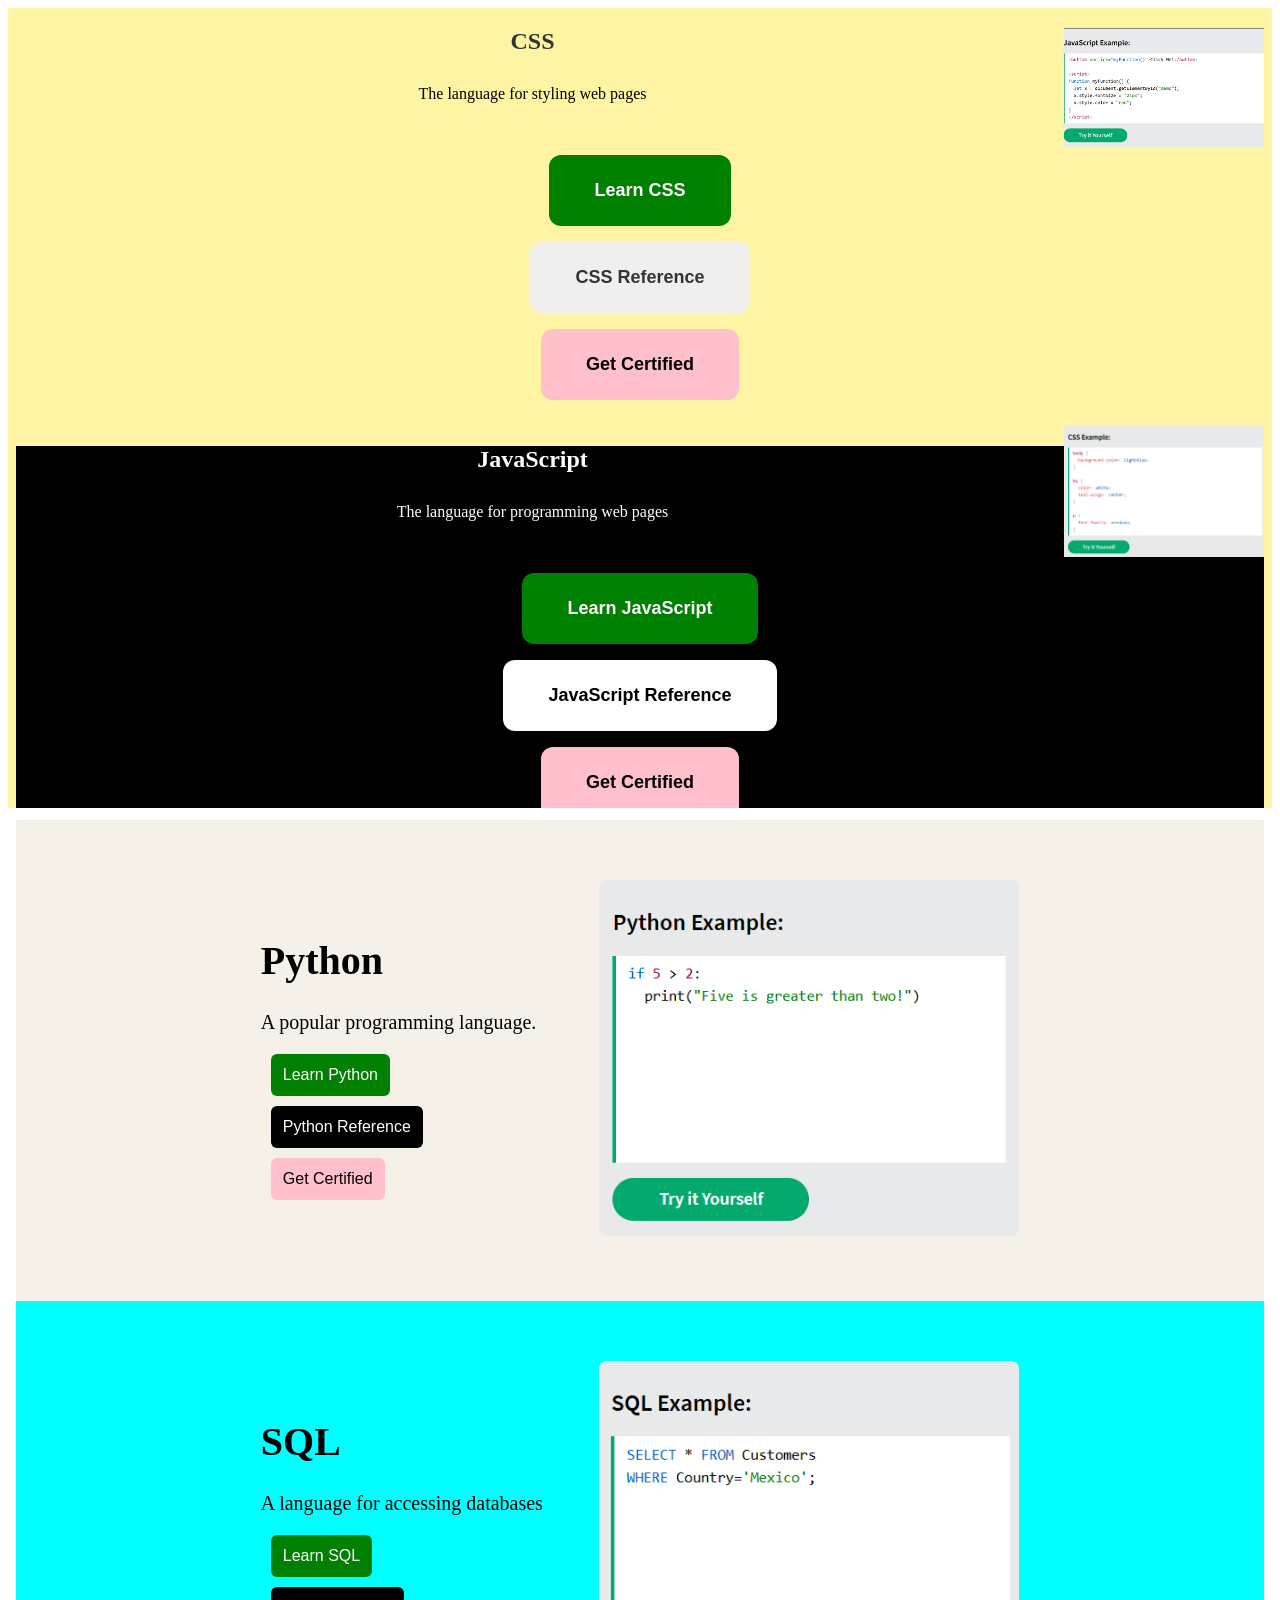
<file: index.html>
<!DOCTYPE html>
<html lang="en">
<head>
    <meta charset="UTF-8">
    <meta name="viewport" content="width=device-width, initial-scale=1.0">
    <title>W3Schools</title>
    <style>
        iframe {
            width: 100%;
            height: 800px;
            border: none;
        }
    </style>
</head>
<body>

    <!-- Ivanna webpage -->

    <!-- Francis webpage-->
    <iframe src="/projectCombined/CssJavaScriptSection/indexCssJava.html" scrolling="no"></iframe>

    <!-- Christians webpage-->
    <iframe src="/PythonSQLSection/indexPythonSQL.html" scrolling="no"></iframe>
    
</body>
</html>
</file>
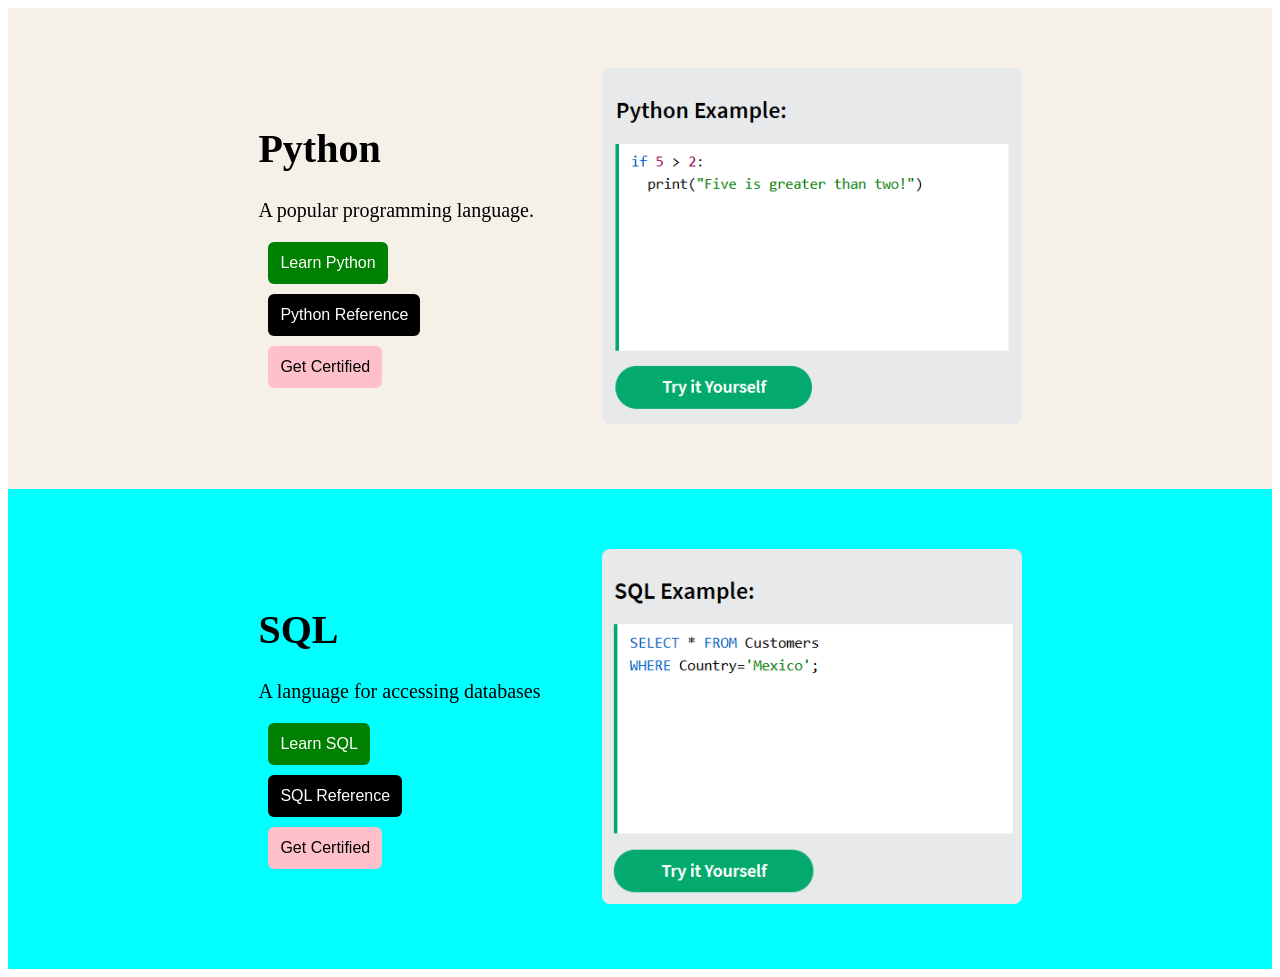
<file: PythonSQLSection/indexPythonSQL.html>
<!DOCTYPE html>
<html lang="en">
<head>
    <meta charset="UTF-8">
    <meta name="viewport" content="width=device-width, initial-scale=1.0">
    <title>W3Schools</title>
    <link rel="stylesheet" href="stylesPythonSQL.css">
</head>
<body>
    
    <!-- Python & SQL section -->

    <div id="python-section">

            <!--left side for the flexbox -->
        <div class="left">
            <h1>Python</h1>
            <p>A popular programming language.</p>

            <button id="learn-python">Learn Python</button>
            <button id="python-reference">Python Reference</button>
            <button id="get-certified">Get Certified</button>
        </div>

        <!-- the image, our right side for the flexbox-->
        <div class="right">
            <img src="/PythonSQLSection/images/pythonExample.png" alt="python example">
        </div>

    </div>


    <div id="sql-section">

            <!--left side for the flexbox -->
        <div class="left-sql">
            <h1>SQL</h1>
            <p>A language for accessing databases</p>

            <button id="learn-sql">Learn SQL</button>
            <button id="sql-reference">SQL Reference</button>
            <button id="get-certified-sql">Get Certified</button>
        </div>

        <!-- the image, our right side for the flexbox-->
        <div class="right img sql">
            <img src="/PythonSQLSection/images/sqlExample.png" alt="SQL example">
        </div>
        
    </div>
</body>
</html>
</file>
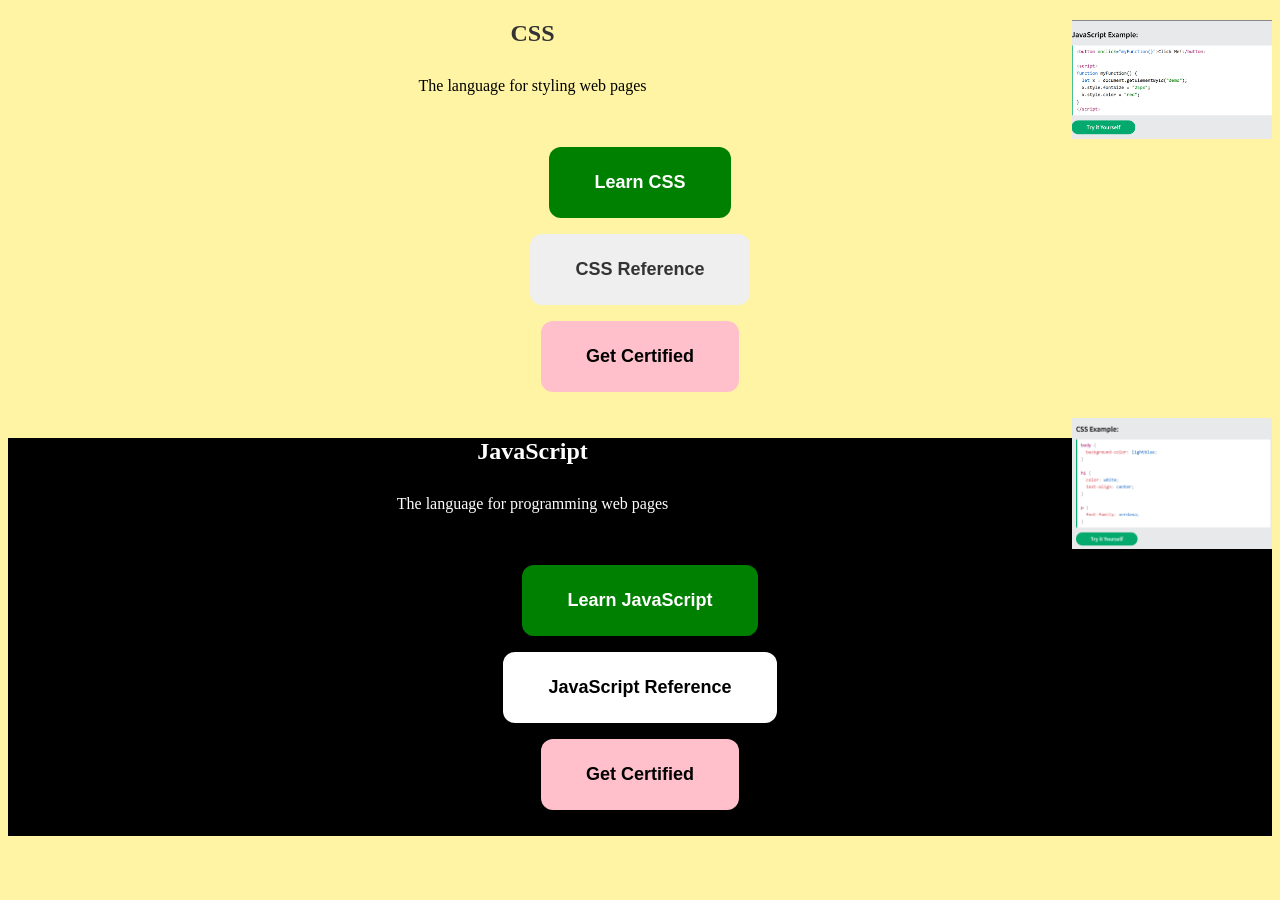
<file: projectCombined/CssJavaScriptSection/indexCssJava.html>
<!DOCTYPE html>
<html lang="en">
<head>
    <meta charset="UTF-8">
    <meta name="viewport" content="width=device-width, initial-scale=1.0">
    <title>w3schools</title>
    <link rel="stylesheet" href="stylesCssJava.css">
</head>
<body>

    <!-- CSS SECTION -->
     <img src="image/Screenshot (23).png" alt="Screenshot (22).png">
    <aside class="card">
        <h1>CSS</h1>
        <p>The language for styling web pages</p>

        <nav class="menu">
          <blockquote>  <button class="btn btn-green"><p>Learn CSS</p></button></blockquote>
          <blockquote><button class="btn btn-black"><p>CSS Reference</p></button></blockquote>
          <blockquote>  <button class="btn btn-pink"><p>Get Certified</p></button></blockquote>
        </nav>
    </aside>

    <!-- JAVASCRIPT SECTION -->
     <img src="image/Screenshot (22).png" alt="Screenshot (23).png">
    <section class="card">
        <h1>JavaScript</h1>
        <p>The language for programming web pages</p>

        <nav class="menu">
            <blockquote><button class="btn btn-green"><p>Learn JavaScript</p></button></blockquote>
            <blockquote><button class="btn btn-white"><p>JavaScript Reference</p></button></blockquote>
            <blockquote><button class="btn btn-pink"><p>Get Certified</p></button></blockquote>
        </nav>
    </section>

</body>
</html>
</file>
<file: PythonSQLSection/stylesPythonSQL.css>
/* Python & SQL css section */

/* python section */
#python-section {
    background-color: rgb(246, 241, 232);
    font-size: 20px;
    
    /* put the left and right side, side by side*/
    display: flex;

    /* gives space between columns */
    justify-content: space-between;

    /* aligns the top*/
    align-items: flex-start;

    /* space inside the box*/
    padding: 60px;

    /* adjusting the space */
    padding: 60px;

}

#python-section {
    display: flex;
    justify-content: center;
    align-items: center;
}

/* adjusting the buttons to look a certain way */
#python-section button {
    display: block;
    margin-right: 10px;
    padding: 12px;
    border: none;
    border-radius: 6px;
    font-size: 16px;
    cursor: pointer;
    margin: 10px;
}

/* adjusting button colors */
#learn-python {
    background-color: green;
    color: white;
}

#python-reference {
    background-color: black;
    color: white;
}

#get-certified {
    background-color: pink;
    color: black;
}

/* control the width of the left column */
.left {
    width: 30%;
}

.right img {
    width: 420px;
    border-radius: 8px;

}

/* sql section (same rules as python section) */
#sql-section {
    background-color: cyan;
    font-size: 20px;
    
    /* put the left and right side, side by side*/
    display: flex;

    /* gives space between columns */
    justify-content: space-between;

    /* aligns the top*/
    align-items: flex-start;

    /* space inside the box*/
    padding: 60px;

    /* adjusting the space */
    padding: 60px;

}

#sql-section {
    display: flex;
    justify-content: center;
    align-items: center;
}

/* adjusting the buttons to look a certain way */
#sql-section button {
    display: block;
    margin-right: 10px;
    padding: 12px;
    border: none;
    border-radius: 6px;
    font-size: 16px;
    cursor: pointer;
    margin: 10px;
}

/* adjusting button colors */
#learn-sql {
    background-color: green;
    color: white;
}

#sql-reference {
    background-color: black;
    color: white;
}

#get-certified-sql {
    background-color: pink;
    color: black;
}

/* control the width of the left column */
.left-sql {
    width: 30%;
}

.right img sql {
    width: 420px;
    border-radius: 8px;

}
</file>
<file: projectCombined/CssJavaScriptSection/stylesCssJava.css>
body {
  background-color: #fff4a3;
  color:black !important
}
/* putting h1 text in the body to center and changing color */
h1 {
  color: #333;
  text-align: center;
}

/* putting paragraph  text in the body to center */
body p {
     text-align: center;
    padding: 10px 0;
}
/* putting navigation text in the body to center */
        body nav {
            text-align: center;
            padding: 10px 0;
        }

.btn-green {
    background-color: green;
}
.btn-green p {
    color: white;
}

.btn-white {
    background-color: white;
}

.btn-white p {
    color: black;
}

.btn-pink {
    background-color: pink;
}
.btn-pink p {
    color: black;
}

        /* CSS for CSS border-radius */
nav button {
    border-radius: 25px;
}

.learn-js p {
color: white;
background-color: green;
border: 2px solid green;
padding: 10px 20px;
cursor: pointer;
border-radius: 56px;
}
nav p{
    display: inline-block ;
    margin: 0 15px;
    font-weight: bold;
    color: #333;
    text-decoration: none;
}
link nav p:hover {
    color: #ff5733;
}

nav button {
    padding: 15px 30px;
    font-size: 18px;
    border: none;
    border-radius: 12px; 
}

/* CSS for JavaScript */

section{
    background-color: black;
}

section h1 {
    color: white
}
 
/* use text align in center */

section p {
    color: white;
    text-align: center;
}
img{
    width: 200px;          /* make image smaller */
    height: auto;
    float: right;         /* move image to the right */
    margin-left: 15px;    /* space between text and image */
}
</file>
